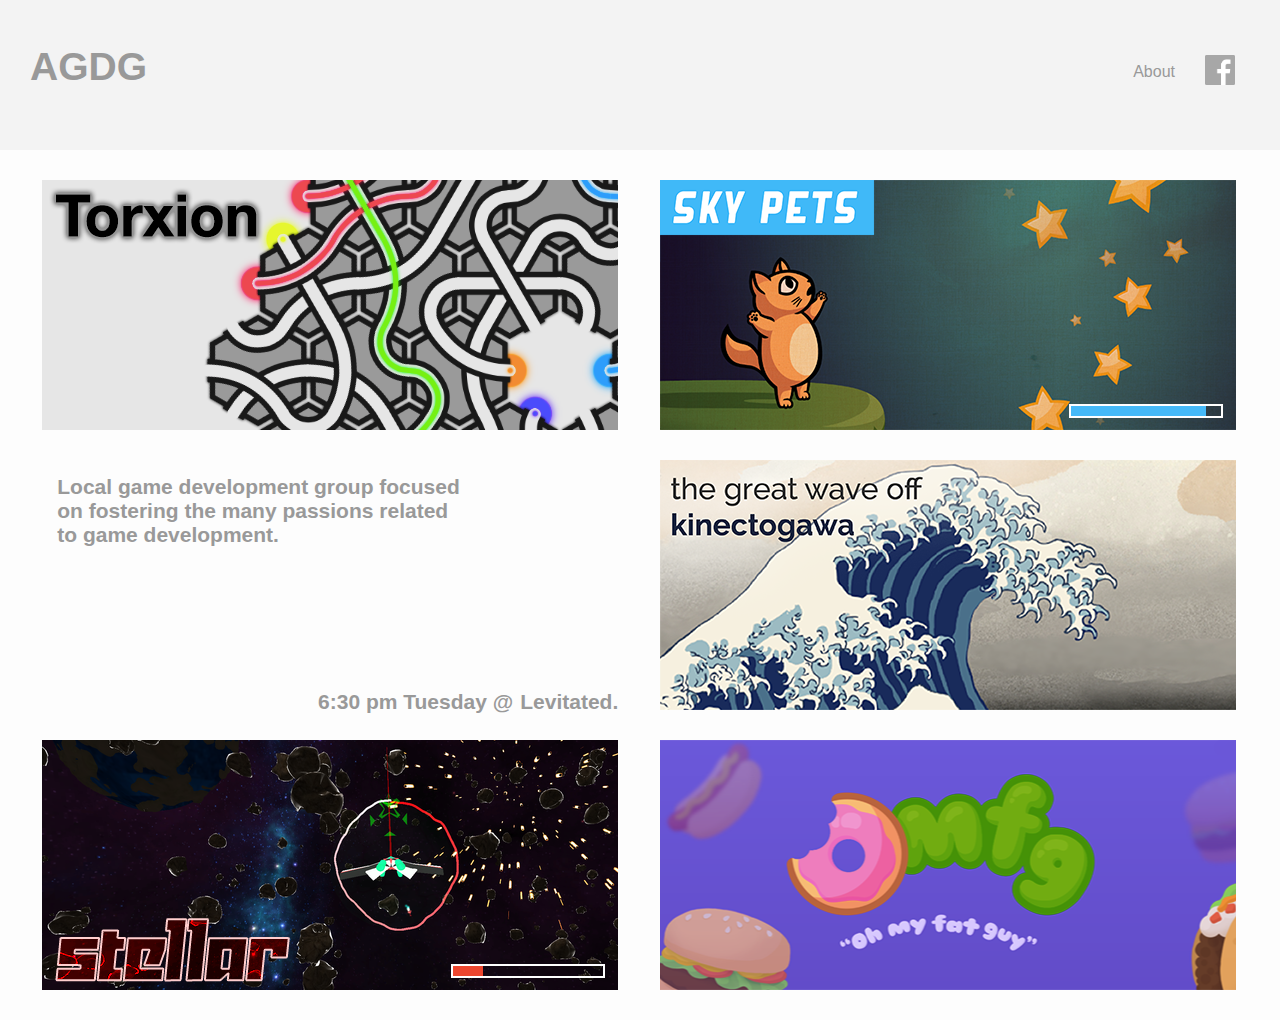
<file: prototype/index.html>
<!DOCTYPE html>
<html>
<head>
	<meta charset="utf-8">
	<meta http-equiv="X-UA-Compatible" content="IE=edge">
	<title>AGDG</title>
	<link rel="stylesheet" href="agdg.css">
</head>
<body>

<header id="header" class="">
	<a href="index.html" title=""><h1>AGDG</h1></a>
	<nav>
	<ul>
		<li><a href="about.html" title="">About</a></li>
		<li style="margin-top:-8px"><a  href="https://www.facebook.com/groups/abqguild/" title=""><img src="fb-gray.png" width="30" height="30" /></a></li>
	</ul>
</nav>
</header><!-- /header -->

<section>
	<article style="background: url(torxion.png)">
		<a href="torxion.html" title="">
			<span class="recentlyfinished"></span>
		</a>
	</article>

	<article style="background: url(skypets.png)">
		<a href="skypets.html" title="">
			<h2>&nbsp;</h2>
			<span class="progress w90" id="skypetscolor"><bar /></span>
		</a>
	</article>

	<article class="aboutspace">
		<h2><a href="about.html">Local game development group focused on fostering the many passions related to game development.</a></h2>
		<h3 class="ridebottomright">6:30 pm Tuesday @ <a href="http://levitated.guru/" class="link"> Levitated.</a></h3>
	</article>

	<article style="background: url(kinectogawa.png)">
		<a href="kinectogawa.html" title="">
			<span class="recentlyfinished"></span>
		</a>
	</article>

	<article style="background: url(stellar.png)">
		<a href="stellar.html" title="">
			<h2>&nbsp;</h2>
			<span class="progress w20" id="stellarcolor"><bar /></span>
		</a>
	</article>

	<article style="background: url(omfg.png) 50% 50%">
		<a href="omfg.html" title="">
			<h2>&nbsp;</h2>
			<span class="recentlyfinished"></span>
		</a>
	</article>

</section>

</body>
</html>
</file>
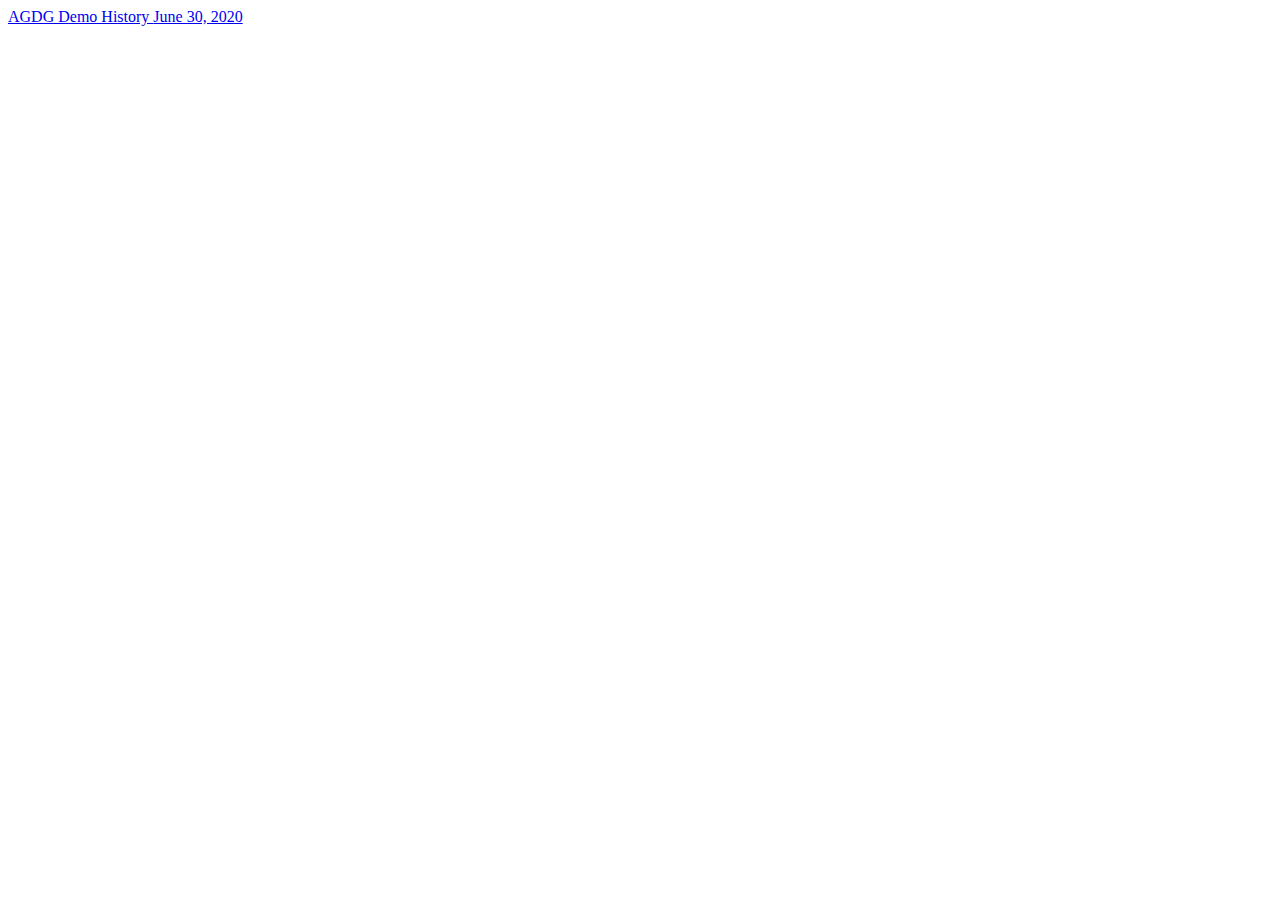
<file: prototype/demos/index.html>
<!DOCTYPE html>
<html lang="en">

<head>
  <meta charset="UTF-8">
  <meta name="viewport" content="width=device-width, initial-scale=1.0">
  <title>Document</title>
  <!-- CSS only -->
  <link rel="stylesheet" href="https://stackpath.bootstrapcdn.com/bootstrap/5.0.0-alpha1/css/bootstrap.min.css" integrity="sha384-r4NyP46KrjDleawBgD5tp8Y7UzmLA05oM1iAEQ17CSuDqnUK2+k9luXQOfXJCJ4I" crossorigin="anonymous">
  <link rel="stylesheet" href="styles.css">

  <!-- JavaScript and dependencies -->
  <script src="https://cdn.jsdelivr.net/npm/popper.js@1.16.0/dist/umd/popper.min.js" integrity="sha384-Q6E9RHvbIyZFJoft+2mJbHaEWldlvI9IOYy5n3zV9zzTtmI3UksdQRVvoxMfooAo" crossorigin="anonymous"></script>
  <script src="https://stackpath.bootstrapcdn.com/bootstrap/5.0.0-alpha1/js/bootstrap.min.js" integrity="sha384-oesi62hOLfzrys4LxRF63OJCXdXDipiYWBnvTl9Y9/TRlw5xlKIEHpNyvvDShgf/" crossorigin="anonymous"></script>

</head>

<body>

  <div id="degreesall-content">

    <div class="container">

      <div class="list-group">
        <a href="#" class="list-group-item list-group-item-action list-group-item-warning" aria-current="true">
          AGDG Demo History
        </a>
        <a href="./06302020" class="list-group-item list-group-item-action">June 30, 2020</a>
      </div>

    </div>

  </div>

</body>

</html>
</file>
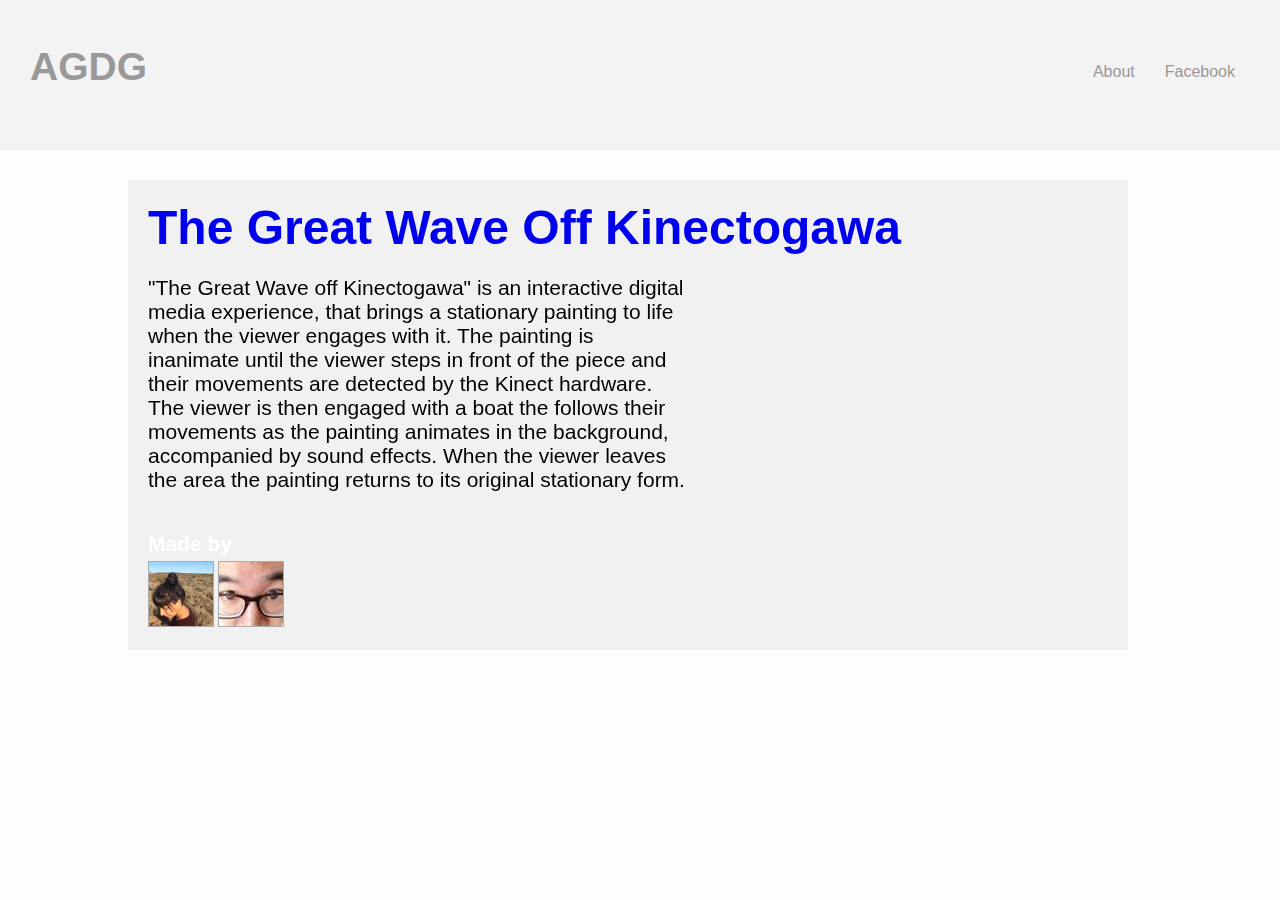
<file: prototype/kinectogawa.html>
<!DOCTYPE html>
<html>
<head>
  <meta charset="utf-8">
  <meta http-equiv="X-UA-Compatible" content="IE=edge">
  <title>Kinectogawa</title>
  <link rel="stylesheet" href="agdg.css">
</head>
<body>
  <header id="header" class="">
    <a href="index.html" title=""><h1>AGDG</h1></a>
    <nav>
      <ul>
	<li><a href="about.html" title="">About</a></li>
	<li><a href="http://www.facebook.com/groups/abqguild/" title="">Facebook</a></li>
      </ul>
    </nav>
  </header><!-- /header -->
  <section>
    <article class="detailedgame">
      <h2><a href="http://shandiin.me/portfolio/kinectogawa.html">The Great Wave Off Kinectogawa</a></h2>
      <div class="images">
	<div class="videoWrapper">
          <iframe width="400" height="225" src="https://www.youtube.com/embed/TBbuWIsRFLE?rel=0&amp;showinfo=0" frameborder="0" allowfullscreen></iframe>
        </div>
      </div>
      
      <p>&quot;The Great Wave off Kinectogawa&quot; is an interactive digital media experience, that brings a stationary painting to life when the viewer engages with it. The painting is inanimate until the viewer steps in front of the piece and their movements are detected by the Kinect hardware. The viewer is then engaged with a boat the follows their movements as the painting animates in the background, accompanied by sound effects. When the viewer leaves the area the painting returns to its original stationary form.</p>

      
      <h3>Made by</h3>
      <a class="avatar" href="shandiin"><img src="shandiin.jpeg" width="64" height="64" /></a>
      <a class="avatar" href="glenn"><img src="glenn.jpg" width="64" height="64" /></a>
    </article>
  </section>
</body>
</html>
</file>
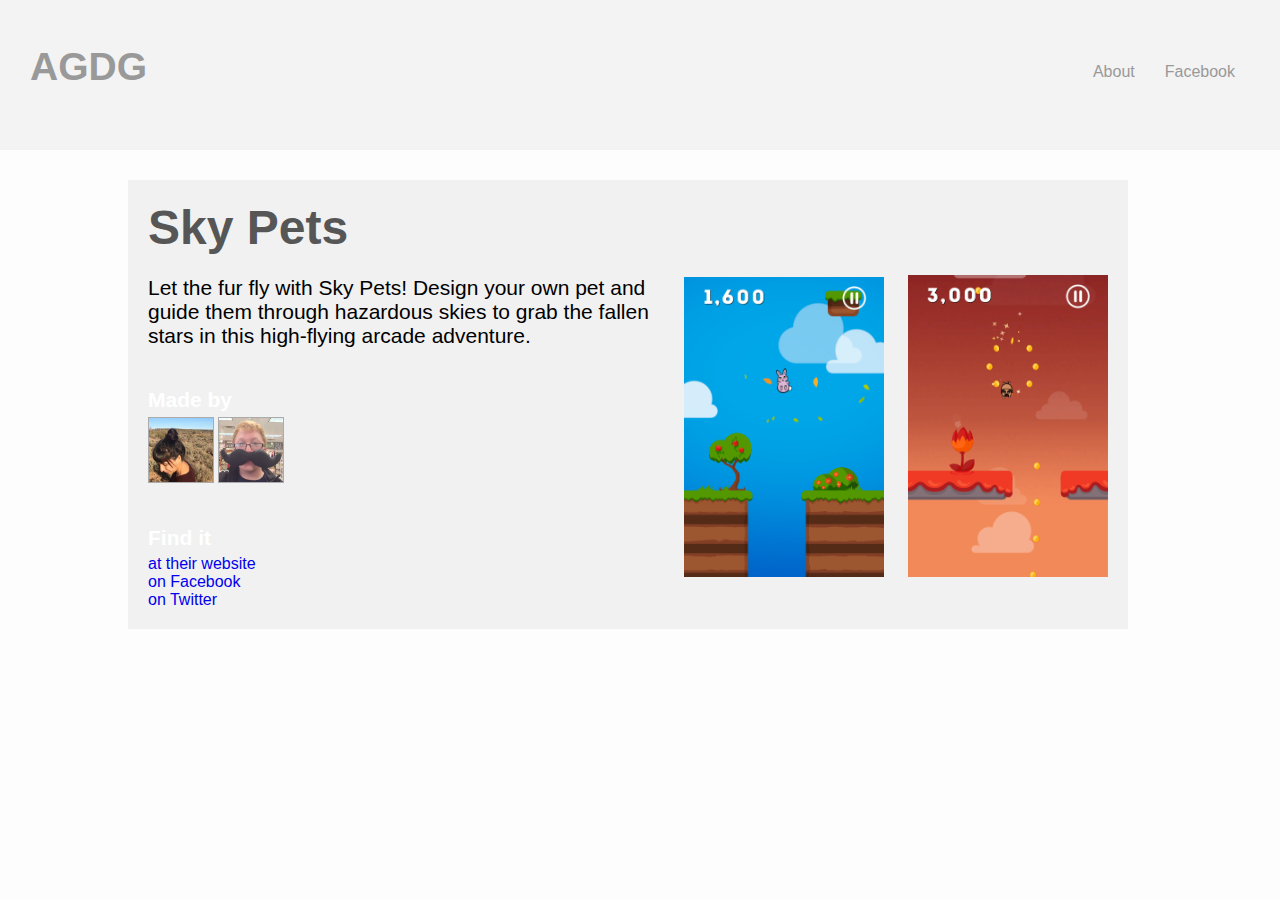
<file: prototype/skypets.html>
<!DOCTYPE html>
<html>
<head>
	<meta charset="utf-8">
	<meta http-equiv="X-UA-Compatible" content="IE=edge">
	<title>Sky Pets</title>
	<link rel="stylesheet" href="agdg.css">
</head>
<body>

<header id="header" class="">
	<a href="index.html" title=""><h1>AGDG</h1></a>
	<nav>
	<ul>
		<li><a href="about.html" title="">About</a></li>
		<li><a href="https://www.facebook.com/groups/abqguild/" title="">Facebook</a></li>
	</ul>
</nav>
</header><!-- /header -->

<section>

	<article class="detailedgame">

		<h2>Sky Pets</h2>

		<div class="images">
			<img src="screenshot1.png" width="200"/>
			<img src="screenshot4.png" width="200" />
		</div>

		<p>Let the fur fly with Sky Pets! Design your own pet and guide them through hazardous skies to grab the fallen stars in this high-flying arcade adventure.</p>

		<h3>Made by</h3>
		<a class="avatar" href="shandiin"><img src="shandiin.jpeg" width="64" height="64" /></a>
		<a class="avatar" href="ryan"><img src="ryan.jpeg" width="64" height="64" /></a>

		<h3>Find it</h3>
		<a href="http://subligaming.com/skypets/">at their website</a><br />
		<a href="https://www.facebook.com/SkyPetsGame">on Facebook</a><br />
		<a href="http://www.twitter.com/skypetsgame">on Twitter</a><br />

	</article>

</section>

</body>
</html>
</file>
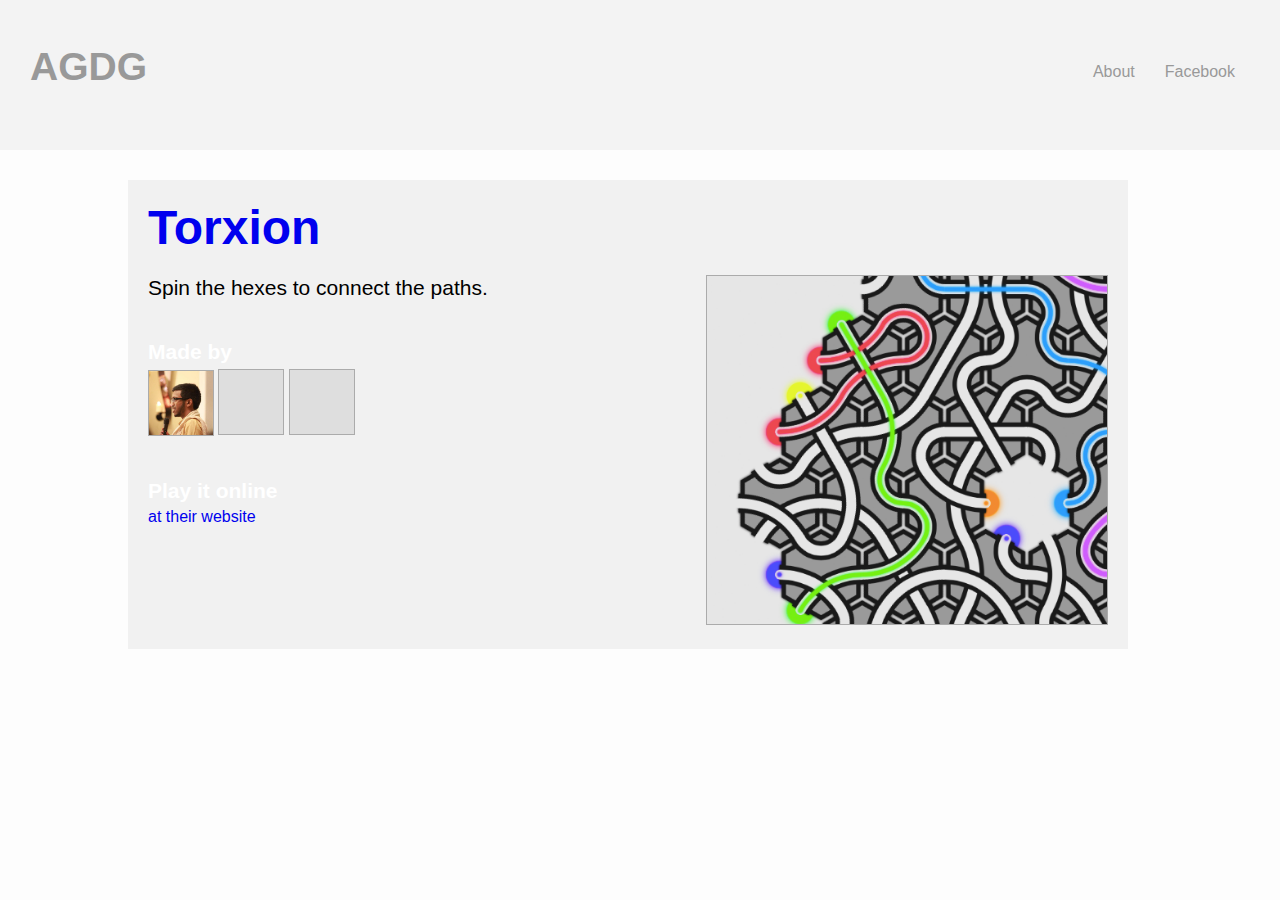
<file: prototype/torxion.html>
<!DOCTYPE html>
<html>
<head>
	<meta charset="utf-8">
	<meta http-equiv="X-UA-Compatible" content="IE=edge">
	<title>Torxion</title>
	<link rel="stylesheet" href="agdg.css">
</head>
<body>

<header id="header" class="">
	<a href="index.html" title=""><h1>AGDG</h1></a>
	<nav>
	<ul>
		<li><a href="about.html" title="">About</a></li>
		<li><a href="https://www.facebook.com/groups/abqguild/" title="">Facebook</a></li>
	</ul>
</nav>
</header><!-- /header -->

<section>

	<article class="detailedgame">

		<h2><a href="http://vivekmumbles.github.io/honeycomb/">Torxion</a></h2>

		<div class="images">
			<img style="border: 1px solid #ababab" src="torxion-screenshot1.png" width="400"/>
		</div>

		<p>Spin the hexes to connect the paths.</p>

		<h3>Made by</h3>
		<a class="avatar" href="vivek"><img src="vivek.jpeg" width="64" height="64" /></a>
		<a class="avatar" href="luke"></a>
		<a class="avatar" href="james"></a>

		<h3>Play it online</h3>
		<a href="http://vivekmumbles.github.io/honeycomb/">at their website</a><br />

	</article>

</section>

</body>
</html>
</file>
<file: prototype/agdg.css>
body {

	margin: 0;
	padding: 0;
	background: #fdfdfd;
	font-family: sans-serif;

}

header {

	background: #f3f3f3;
	height: 150px;
	margin-bottom: 30px;
}

nav {

	margin: 33px 0 0;
	padding: 30px;
	float: right;

}

nav ul {

	list-style-type: none;
	margin: 0;
	padding: 0;

}

nav ul li {

	float: left;

}

section {

	max-width: 1600px;

}

article	{

	margin: 0 0 30px 3.3%;
	float: left;
	background: url(http://placekitten.com/900/480) #c1c1c1;
	width: 45%;
	height: 250px;
}

article.aboutspace {

	background: none;

}

article.aboutspace h2 {

	padding-bottom: 0;

}

article.aboutspace h2 a {

	color: #999;
	width: 410px;
	padding-bottom: 0;

}

article.aboutspace h3.ridebottomright {

	text-align: right;
	color: #999;
	margin-top: 143px;
	height: auto;
	padding: 0;

}

h1 {

	font-size: 39px;
	margin: 0;
	padding: 45px 30px 0;
	color: #999;
	float: left;

}

h2, h3 {

	font-size: 21px;
	margin: 0;
	padding: 15px;
	color: white;

}

nav ul li a {

	color: #999;
	text-decoration: none;
	margin: 0;
	padding: 15px;

}

article a {

	display: block;
	height: 250px;
	text-decoration: none;

}

article span.progress {

	width: 150px;
	height: 10px;
	border: 2px solid #fff;
	float: right;
	margin: 170px 13px 0 0;

}

bar { display: block; height: 10px; float:left; }

.w20 bar { width: 30px;  }
.w90 bar { width: 135px; }

#stellarcolor bar { background-color: #ed462F; }
#skypetscolor bar { background-color: #45b9f8; }


.detailedgame { width: 75%; margin: 0 10%; background: #f1f1f1; padding: 20px; height: auto; }
.detailedgame h2 { margin: 0 0 20px 0; padding: 0; color:  #565656; font-size: 48px; }
.detailedgame h3 { margin: 40px 0 5px; padding: 0;}

.detailedgame .images { float: right;  }
.detailedgame .images img { margin-left: 20px; }
.detailedgame .images div { margin-left: 20px; }

.detailedgame p { font-size: 21px; }

.detailedgame .avatar { border: 1px solid #ababab; background-color: #dedede; display: inline-block; width: 64px; height: 64px; }
.detailedgame .avatar img { margin: 0; padding: 0; display: inline }

.detailedgame a { height: auto; display: inline; }


.about article {
	background: none;
}

.about h2 {
	color: #999;
}

.about article a {
	height: 40px;
	display: inline;
}

article h2 a {
	height: auto;
}

article h3 a.link {
	color: #999;
	float: right;
	margin: 0 0 0 7px;
	height: auto;
}

.about img {

	width: 64px;
	height: 64px;

}
</file>
<file: prototype/demos/styles.css>
#degreelist {
  background-color: white;
  padding: 36px 30px 0;
}

#degreelist p {
  margin: 23px 0 0;
}

#degreelist.row .col {
  margin: 0 0 56px;
}

#degreelist.row .col .card {
  border: 0;
  margin: 0 0 23px;
  padding: 0;
}

#degreelist.row .col .card .bgimage {
  background-size: cover;
  padding-top: 233px;
}

#degreelist.row .col .card .bgimage .titlecolorband {
  display: flex;
  background-color: rgba(174, 45, 13, 0.81);
  margin: auto;
  padding: 7px 35px 0;
  height: 85px;
}

#degreelist.row .col .card .bgimage .titlecolorband h4 {
  color: white;
  font-size: 19px;
  font-weight: 700;
  line-height: 23px;
  margin: auto;
}

#degreelist.row .col .card .card-body {
  padding: 0;
}

#degreelist.row .col .card a {
  color: #ff651e;
  transition: .9 ease-in-out;
}

#degreelist.row .col .card a:hover {
  color: #ff1e00;
}

#degreelist.row .col .card a span.atsymbol {
  color: hotpink;
}

#degreelist.row .col .card a.presenter {
  text-decoration: none;
  float: right;
  transition: .6 ease-in-out;
}

#degreelist.row .col .card a.presenter:hover {
  color: hotpink;
}

#degreelist.row .col .card a.presenter:hover span.atsymbol {
  color: #ff651e;
}

#degreelist.row .col .card a.presenter:hover span.atsymbol:hover {
  transition: .9;
  color: hotpink;
}

#degreelist.row .col .card a.button {
  background-color: #282c33;
  border-color: #ff7300;
  color: #ff651e;
  font-size: 16px;
  line-height: 19px;
  font-weight: 700;
  padding: 10px 64px;
  text-align: center;
  transition: .3 ease-in;
}

#degreelist.row .col .card a.button:visited {
  color: white;
}

#degreelist.row .col .card a.button:hover {
  background-color: white;
  border-color: #ff1e00;
  color: hotpink;
}

@media screen and (max-width: 575px) {
  #degreelist.row {
    padding: 0 37px 30px;
  }
  #degreelist.row.row {
    padding: 0;
  }
  #degreelist.row.row .card {
    margin: 0;
    padding: 0;
    border-bottom: 1px solid #c9c9c9;
  }
  #degreelist.row.row .card .bgimage {
    background: none !important;
    padding-top: 0;
  }
  #degreelist.row.row .card .bgimage .titlecolorband {
    background: none;
    margin: 0;
    padding: 0;
    height: auto;
  }
  #degreelist.row.row .card .bgimage .titlecolorband h4 {
    color: rgba(231, 148, 23, 0.8);
    font-size: 24px;
    line-height: 29px;
    font-weight: 700;
    margin: 25px 0 0;
  }
  #degreelist.row.row .card .card-body {
    padding: 0;
  }
  #degreelist.row.row .card a.button {
    padding: 10px 44px;
    margin: 25px auto;
    width: auto;
  }
}
</file>
